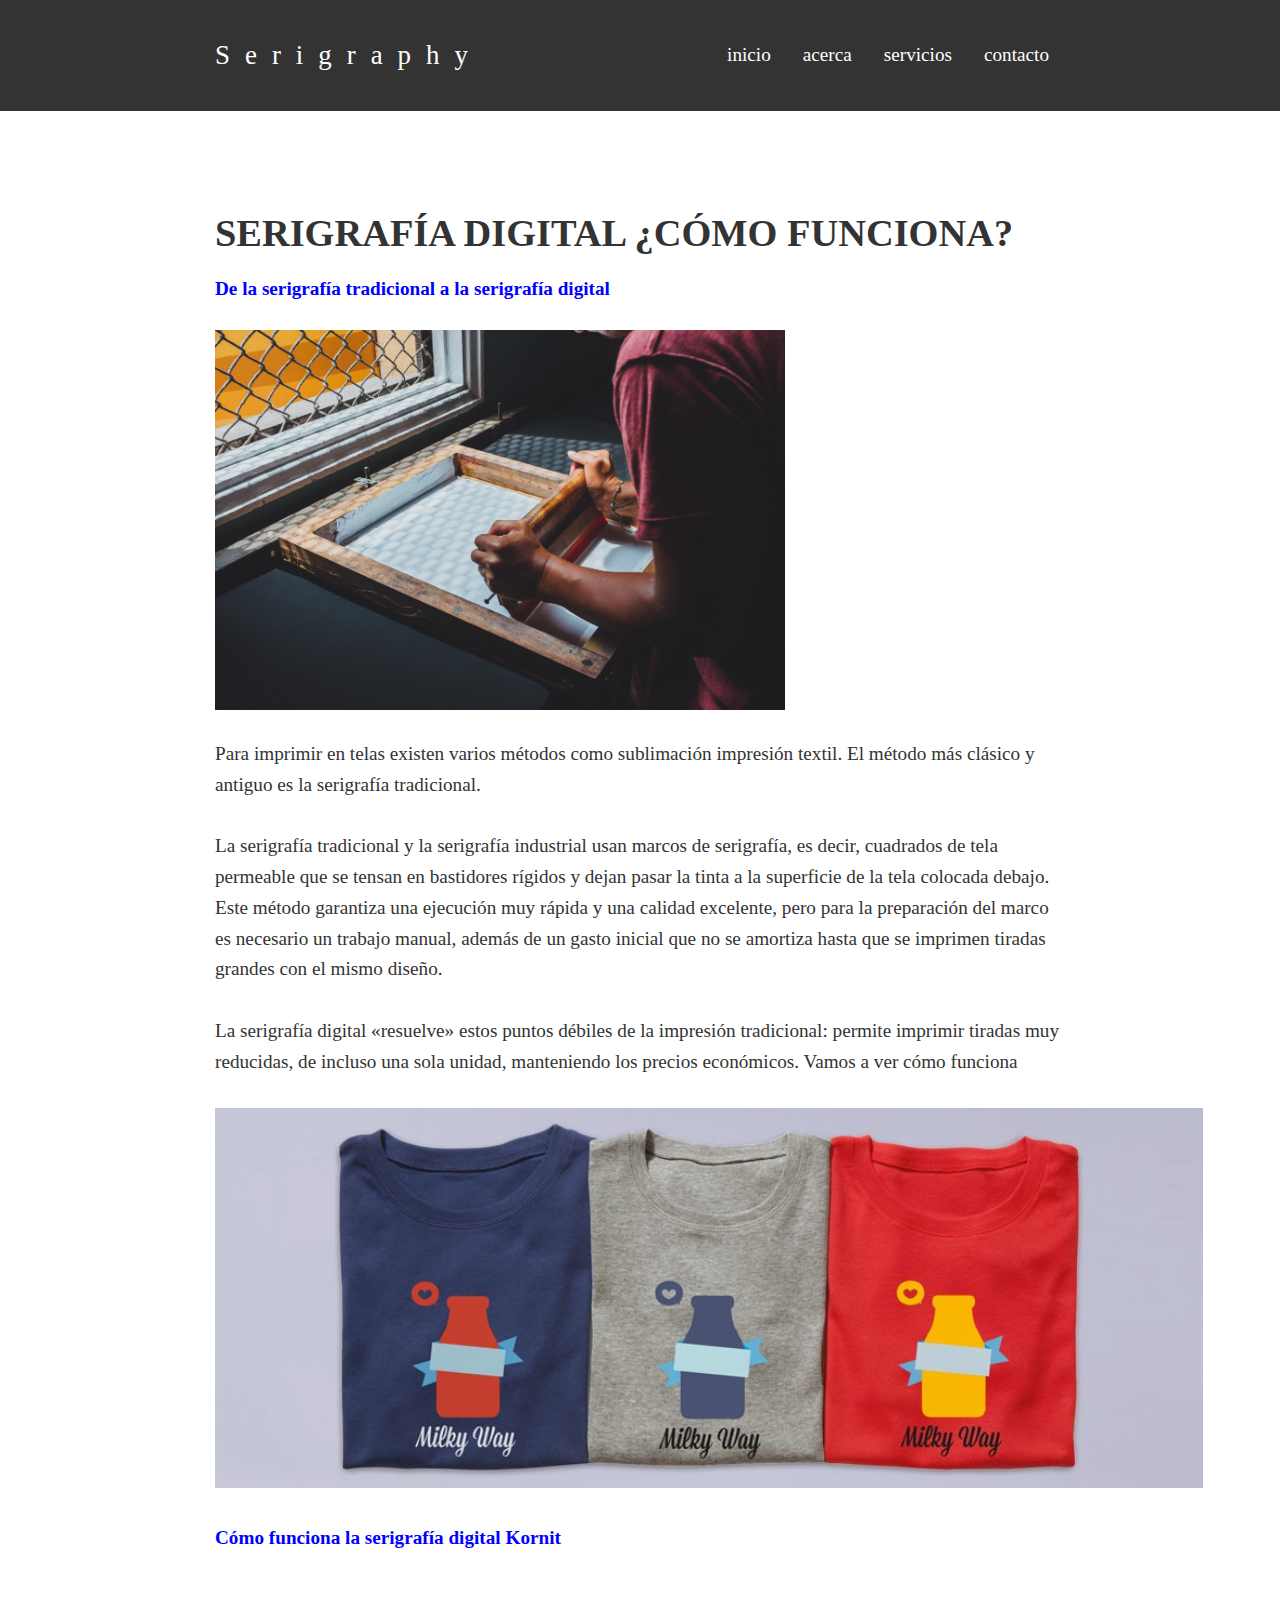
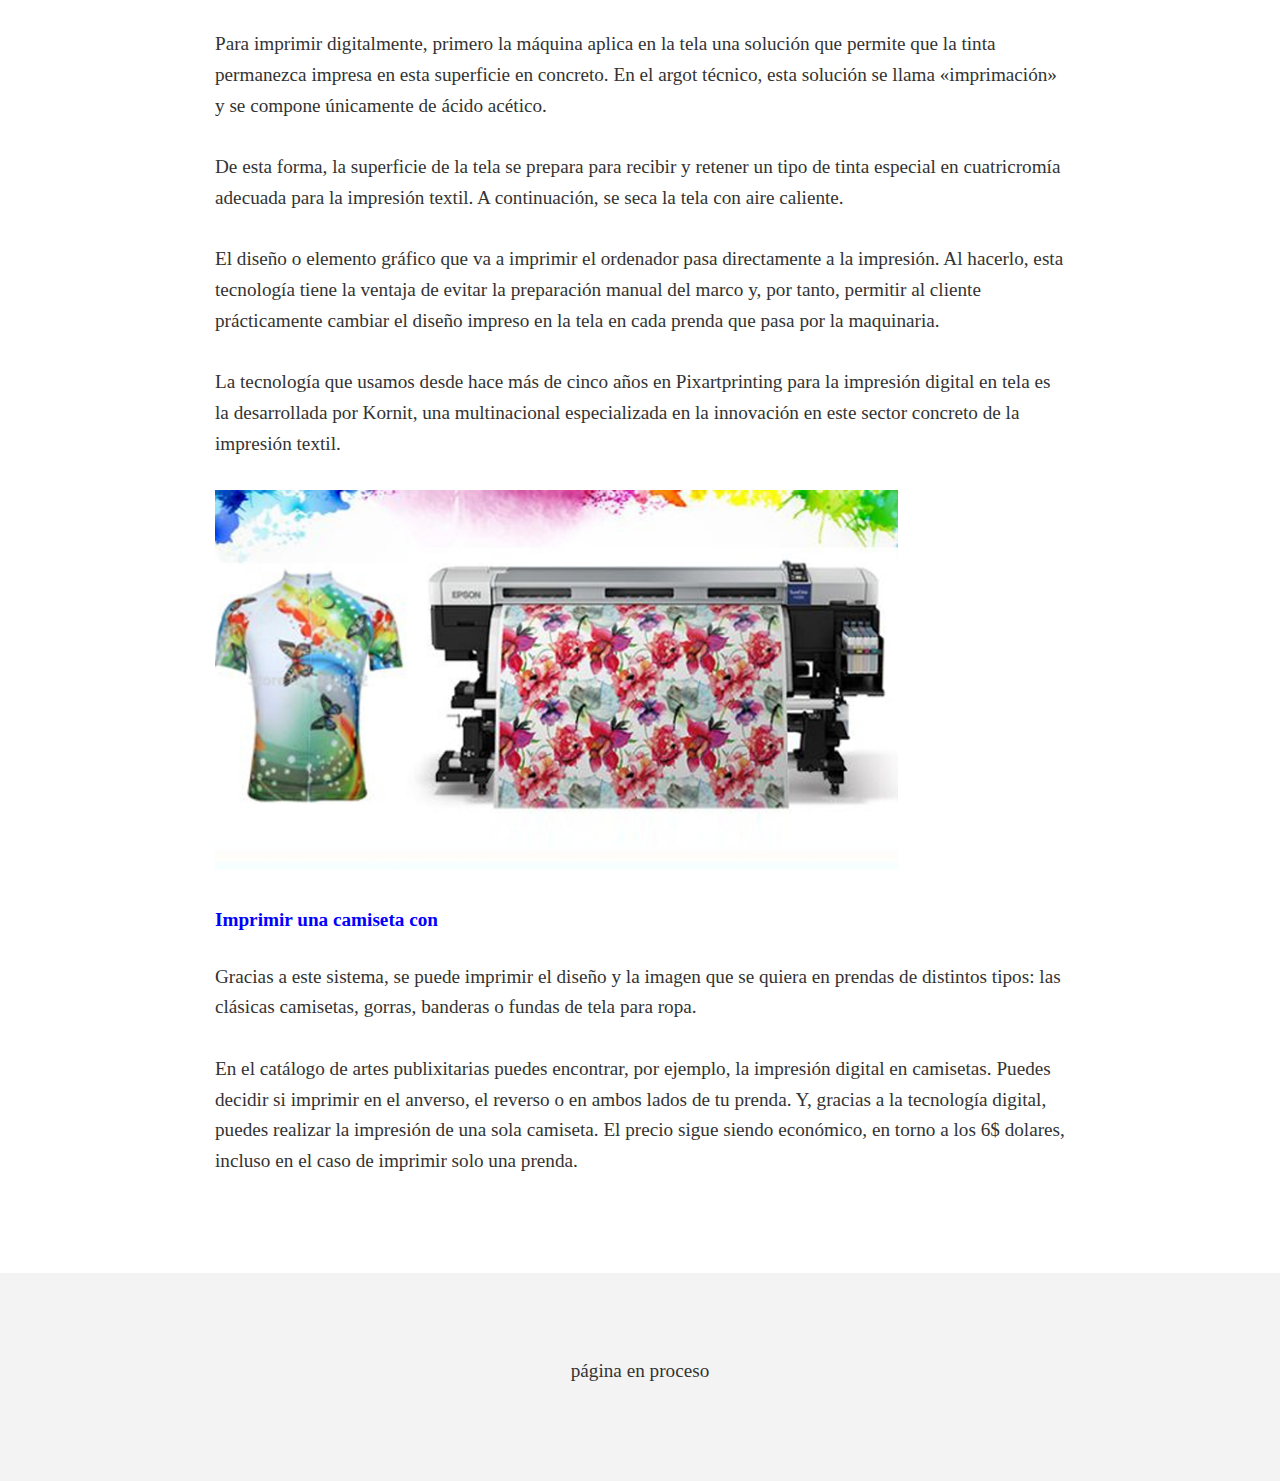
<file: index.html>
<!DOCTYPE html>
<html lang="es">
<head>
	<title> serigraphy.com.mx</title>
	<meta charset="UTF-8">
	<meta name="viewport" content="width=device-width, initial-scale=1">
	<link href="style.css" rel="stylesheet">
</head>
<body >

	<header class="header">
	 <div class="container logo-nav-container">
	 <a href="#"class="logo">Serigraphy</a>
	 <span class="menu-icon">Ver menú</span>
	 <nav class="navigation">
	 	<ul>
	 		<li><a href="inicio.html">inicio</a>
	 			<li><a href="acerca.html">acerca</a>
	 				<li><a href="servicios.html">servicios</a>
	 						<li><a href="contacto.html">contacto</a>
	 	
	 	
	 </ul>
	</nav>
	</div>
	 </header>

	 <main class="main">

	 	<div class="container">
	 		
	 		<h1> SERIGRAFÍA DIGITAL  ¿CÓMO FUNCIONA? </h1>
	 <h4><font color="blue"> De la serigrafía tradicional a la serigrafía digital</font></h4>
	 	<img title='serigrafista'src='imagenes/imagen1.jpg'wider='650'height='380'>

	
<p>Para imprimir en telas existen varios métodos como sublimación impresión textil. El método más clásico y antiguo es la serigrafía tradicional.
</p>

<p>La serigrafía tradicional y la serigrafía industrial usan marcos de serigrafía, es decir, cuadrados de tela permeable que se tensan en bastidores rígidos y dejan pasar la tinta a la superficie de la tela colocada debajo. Este método garantiza una ejecución muy rápida y una calidad excelente, pero para la preparación del marco es necesario un trabajo manual, además de un gasto inicial que no se amortiza hasta que se imprimen tiradas grandes con el mismo diseño.</p> 

<p>La serigrafía digital «resuelve» estos puntos débiles de la impresión tradicional: permite imprimir tiradas muy reducidas, de incluso una sola unidad, manteniendo los precios económicos. Vamos a ver cómo funciona</p> 

<img title='serigrafista'src='imagenes/imagen2.jpg'wider='650'height='380'>
<br>
<h4><font color="blue">Cómo funciona la serigrafía digital Kornit</font></h4>
</br>

<p>Para imprimir digitalmente, primero la máquina aplica en la tela una solución que permite que la tinta permanezca impresa en esta superficie en concreto. En el argot técnico, esta solución se llama «imprimación» y se compone únicamente de ácido acético.</p>

<p>De esta forma, la superficie de la tela se prepara para recibir y retener un tipo de tinta especial en cuatricromía adecuada para la impresión textil. A continuación, se seca la tela con aire caliente.</p> 

<p>El diseño o elemento gráfico que va a imprimir el ordenador pasa directamente a la impresión. Al hacerlo, esta tecnología tiene la ventaja de evitar la preparación manual del marco y, por tanto, permitir al cliente prácticamente cambiar el diseño impreso en la tela en cada prenda que pasa por la maquinaria.</p> 

<p>La tecnología que usamos desde hace más de cinco años en Pixartprinting para la impresión digital en tela es la desarrollada por Kornit, una multinacional especializada en la innovación en este sector concreto de la impresión textil.</p> 
	<img title='serigrafista'src='imagenes/imagen3.jpg'wider='650'height='380'>
	 <h4><font color="blue"> Imprimir una camiseta con </font></h4>
	 <a href=""></a>

<p>Gracias a este sistema, se puede imprimir el diseño y la imagen que se quiera en prendas de distintos tipos: las clásicas camisetas, gorras, banderas o fundas de tela para ropa.</p> 
<p>En el catálogo de artes publixitarias puedes encontrar, por ejemplo, la impresión digital en camisetas. Puedes decidir si imprimir en el anverso, el reverso o en ambos lados de tu prenda. Y, gracias a la tecnología digital, puedes realizar la impresión de una sola camiseta. El precio sigue siendo económico, en torno a los 6$ dolares, incluso en el caso de imprimir solo una prenda.</p> 


	 	</div>
	 	
	 </main>
	 <footer class="footer">
	 	<div class="containern" =>
	 	<p> página en proceso</p>
	 </div>
	 </footer>

	 <script src="https://code.jquery.com/jquery-3.3.1.min.js"></script>
	 <script src="scripts.js"> </script>

</body>
</html>
</file>
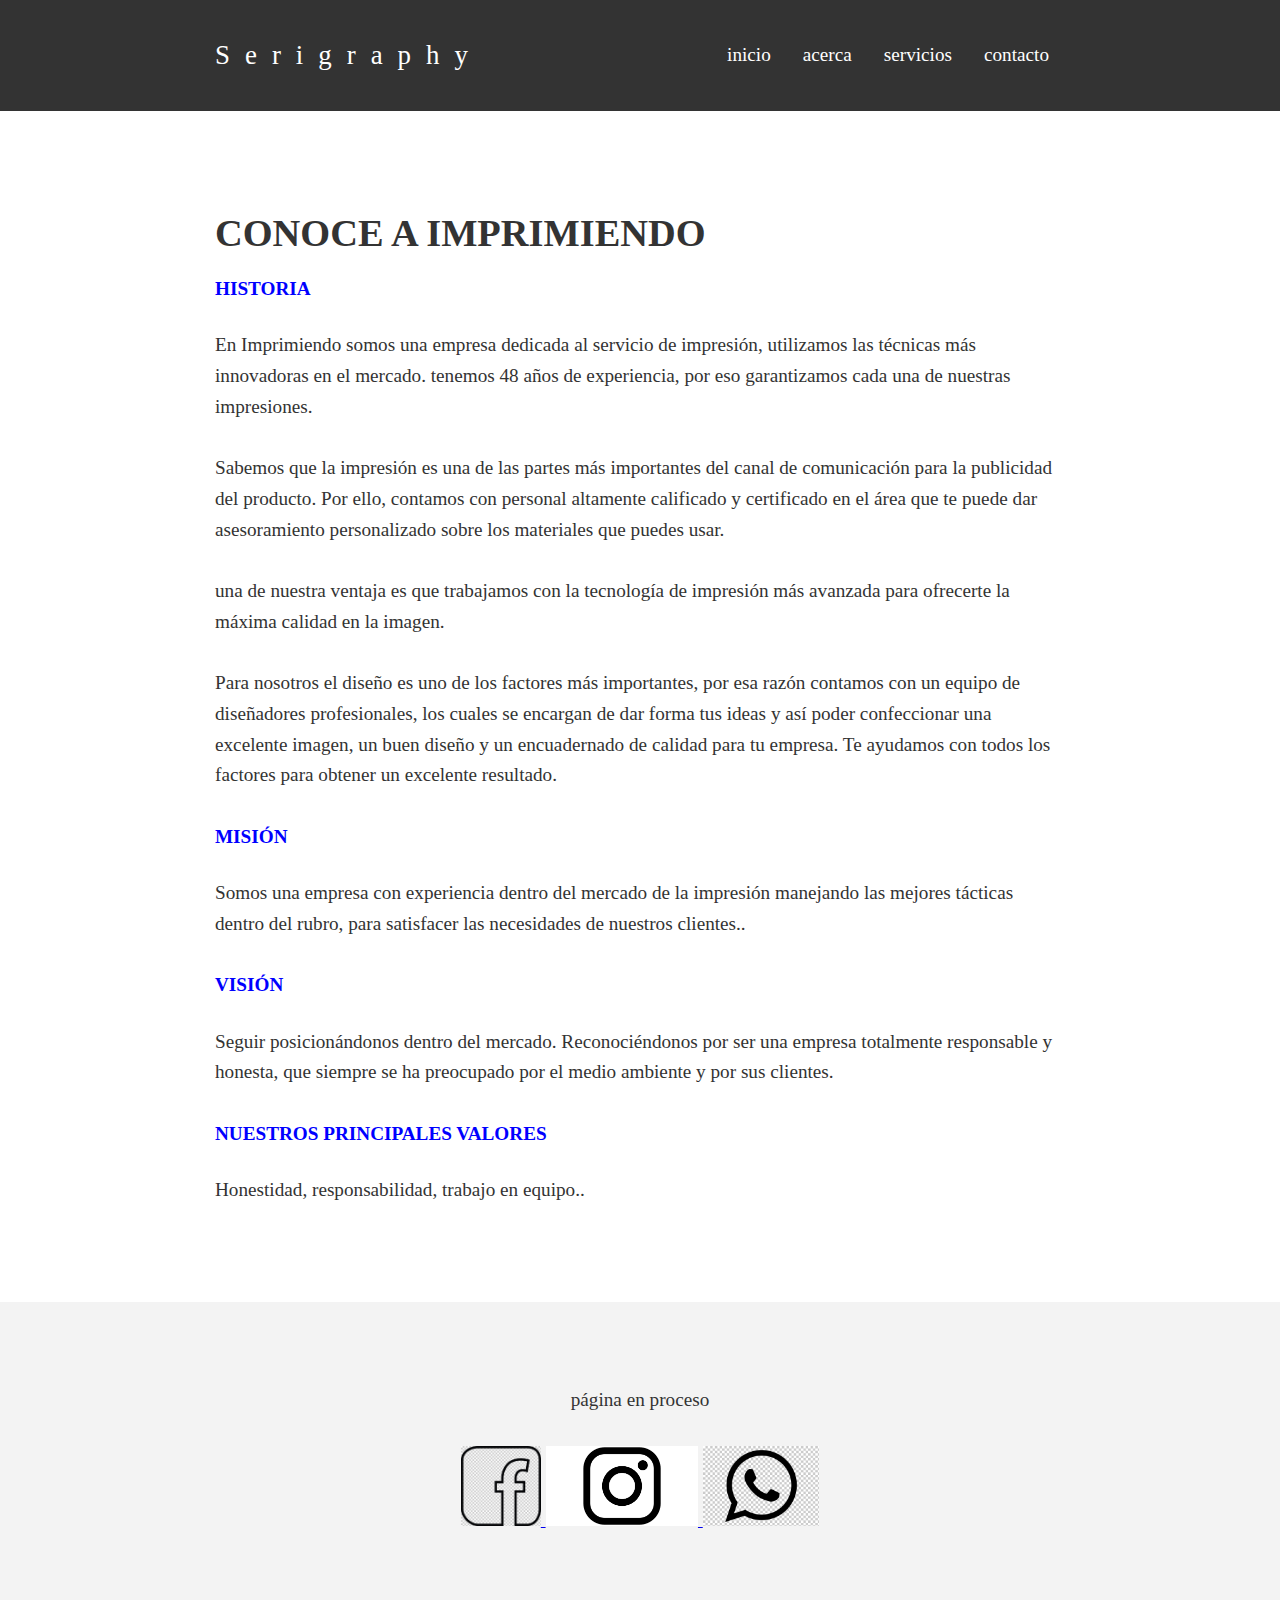
<file: acerca.html>
<!DOCTYPE html>
<html lang="es">
<head>
	<title>serigraphy.com.mx</title>
	<meta charset="UTF-8">
	<meta name="viewport" content="width=device-width, initial-scale=1">
	<link href="style.css" rel="stylesheet">
</head>
<body >

	<header class="header">
	 <div class="container logo-nav-container">
	 <a href="#"class="logo">Serigraphy</a>
	 <span class="menu-icon">Ver menú</span>
	 <nav class="navigation">
	 	<ul>
	 		<li><a href="inicio.html">inicio</a>
	 			<li><a href="acerca.html">acerca</a>
	 				<li><a href="servicios.html">servicios</a>
	 						<li><a href="contacto.html">contacto</a>
	 	
	 	
	 </ul>
	</nav>
	</div>
	 </header>

	 <main class="main">

	 	<div class="container">
	 		
	 		<h1> CONOCE A IMPRIMIENDO</h1>
	 <h4><font color="blue"> HISTORIA</font></h4>

<p>En Imprimiendo somos una empresa dedicada al servicio de impresión, utilizamos las técnicas más innovadoras en el mercado. tenemos 48 años de experiencia, por eso garantizamos cada una de nuestras impresiones.
</p>

<p>Sabemos que la impresión es una de las partes más importantes del canal de comunicación para la publicidad del producto. Por ello, contamos con personal altamente calificado y certificado en el área que te puede dar asesoramiento personalizado sobre los materiales que puedes usar.</p> 

<p>
una de nuestra ventaja es que trabajamos con la tecnología de impresión más avanzada para ofrecerte la máxima calidad en la imagen.</p> 

<p>Para nosotros el diseño es uno de los factores más importantes, por esa razón contamos con un equipo de diseñadores profesionales, los cuales se encargan de dar forma tus ideas y así poder confeccionar una excelente imagen, un buen diseño y un encuadernado de calidad para tu empresa. Te ayudamos con todos los factores para obtener un excelente resultado.</p>
<h4><font color="blue"> MISIÓN</font></h4>
<p>Somos una empresa con experiencia dentro del mercado de la impresión manejando las mejores tácticas dentro del rubro, para satisfacer las necesidades de nuestros clientes..</p> 
<h4><font color="blue"> VISIÓN</font></h4>
<p>Seguir posicionándonos dentro del mercado. Reconociéndonos por ser una empresa totalmente responsable y honesta, que siempre se ha preocupado por el medio ambiente y por sus clientes.</p> 
<h4><font color="blue"> NUESTROS PRINCIPALES VALORES</font></h4>
<p>Honestidad, responsabilidad, trabajo en equipo..</p> 
	

	 	</div>
	 	
	 </main>
	 <footer class="footer">
	 	<div class="containern" =>
	 	<p>página en proceso </p>
	 </div>
	 <a href="  https://www.facebook.com/people/Josue-Garcia-de-Jesus/100011081619740 "> <img src="imagenes/facebookbc.jpg"wider='80'height='80'></a><a href=" https://www.instagram.com/?hl=es-la  "> <img src="imagenes/instabc.png"wider='80'height='80'></a><a href=" https://web.whatsapp.com/  "> <img src="imagenes/whatbc.jpg"wider='80'height='80'></a>
	 </footer>

	 <script src="https://code.jquery.com/jquery-3.3.1.min.js"></script>
	 <script src="scripts.js"> </script>

</body>
</html>
</file>
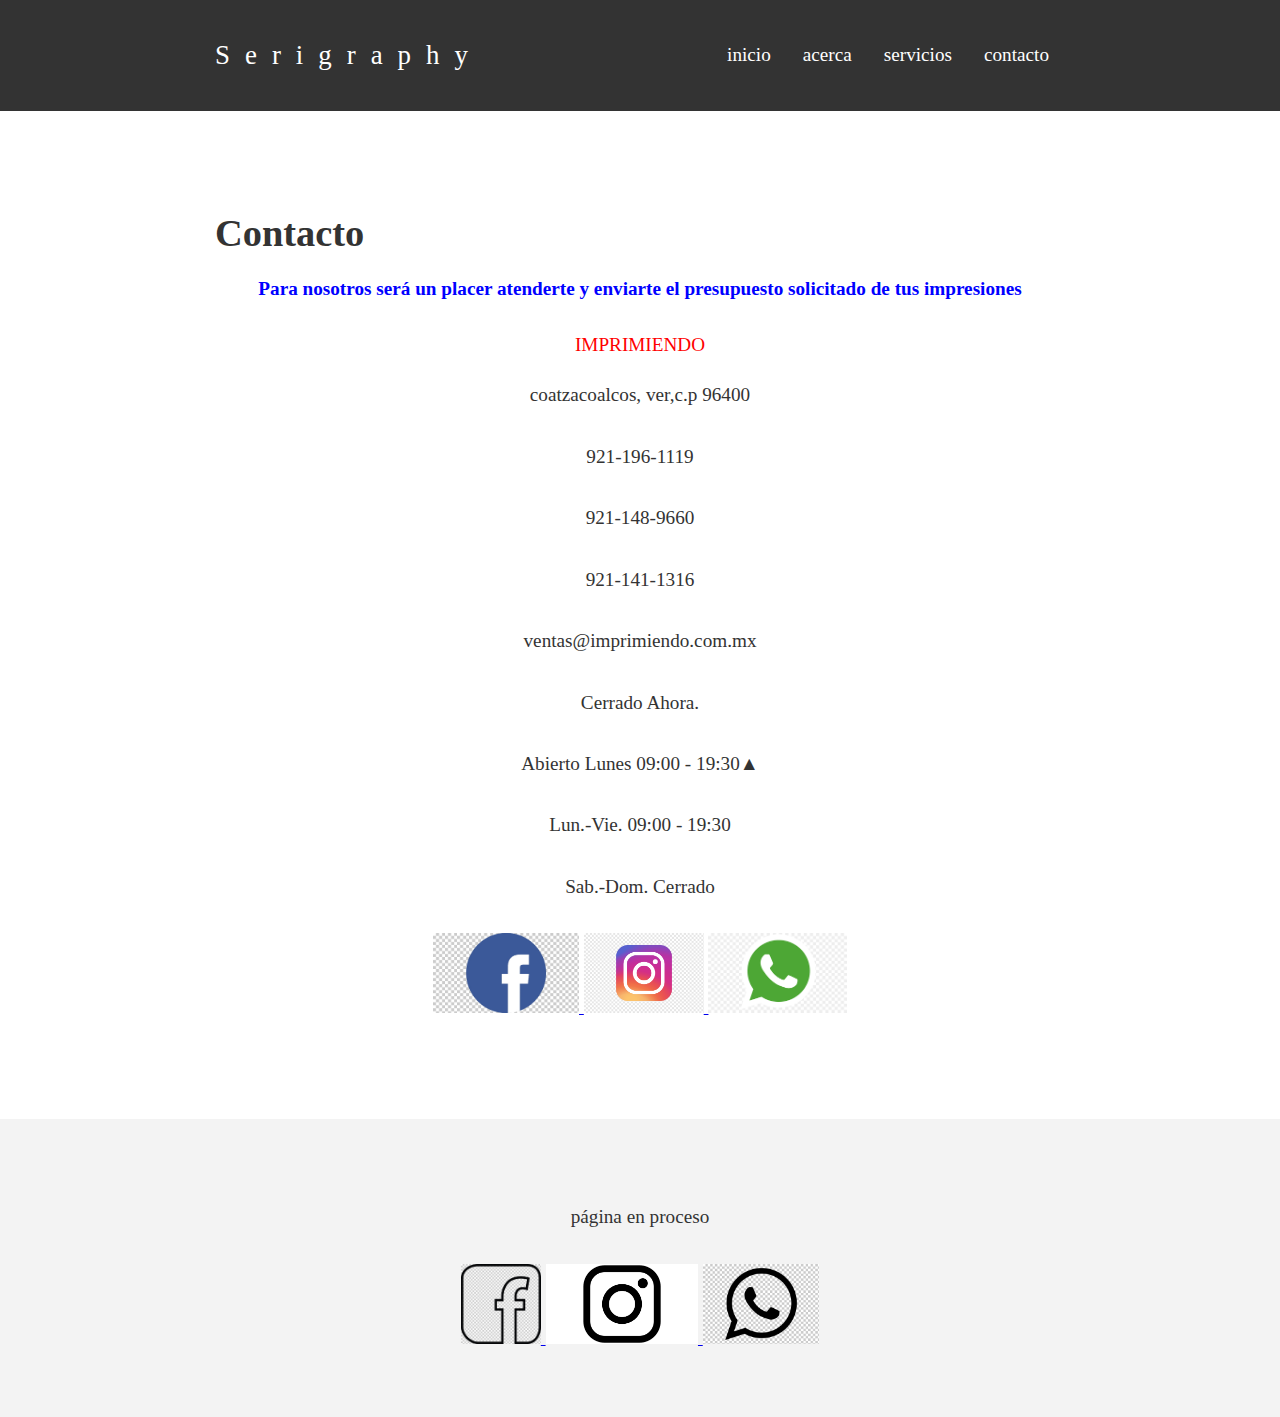
<file: contacto.html>
<!DOCTYPE html>
<html lang="es">
<head>
	<title> serigraphy.com.mx</title>
	<meta charset="UTF-8">
	<meta name="viewport" content="width=device-width, initial-scale=1">
	<link href="style.css" rel="stylesheet">
</head>
<body >

	<header class="header">
	 <div class="container logo-nav-container">
	 <a href="#"class="logo">Serigraphy</a>
	 <span class="menu-icon">Ver menú</span>
	 <nav class="navigation">
	 	<ul>
	 		<li><a href="inicio.html">inicio</a>
	 			<li><a href="acerca.html">acerca</a>
	 				<li><a href="servicios.html">servicios</a>
	 						<li><a href="contacto.html">contacto</a>
	 	
	 	
	 </ul>
	</nav>
	</div>
	 </header>

	 <main class="main">

	 	<div class="container">
	 		
	 		<h1> Contacto</h1>
<CENTER>
	 <h4><font color="blue"> Para nosotros será un placer atenderte y enviarte el presupuesto solicitado de tus impresiones</font></h4>

	
<font color="RED">IMPRIMIENDO</font>


<p>coatzacoalcos, ver,c.p 96400</p> 

<p>921-196-1119</p> 
<p>921-148-9660</p> 
<p>921-141-1316</p> 

<p> ventas@imprimiendo.com.mx</p>
<p>Cerrado Ahora.</p>
<p>Abierto Lunes 09:00 - 19:30▲</p>
<p>Lun.-Vie.	09:00 - 19:30</p>
<p>Sab.-Dom.	Cerrado</p>

<a href="  https://www.facebook.com/people/Josue-Garcia-de-Jesus/100011081619740 "> <img src="imagenes/facebook.jpg"wider='80'height='80'></a><a href=" https://www.instagram.com/?hl=es-la  "> <img src="imagenes/insta.png"wider='80'height='80'></a><a href=" https://web.whatsapp.com/  "> <img src="imagenes/what.png"wider='80'height='80'></a>

</CENTER>

	 	</div>
	 	
	 </main>
	 <footer class="footer">
	 	<div class="containern" =>
	 	<p> página en proceso</p>
	 </div>
	 <a href="  https://www.facebook.com/people/Josue-Garcia-de-Jesus/100011081619740 "> <img src="imagenes/facebookbc.jpg"wider='80'height='80'></a><a href=" https://www.instagram.com/?hl=es-la  "> <img src="imagenes/instabc.png"wider='80'height='80'></a><a href=" https://web.whatsapp.com/  "> <img src="imagenes/whatbc.jpg"wider='80'height='80'></a>
	 </footer>

	 <script src="https://code.jquery.com/jquery-3.3.1.min.js"></script>
	 <script src="scripts.js"> </script>

</body>
</html>
</file>
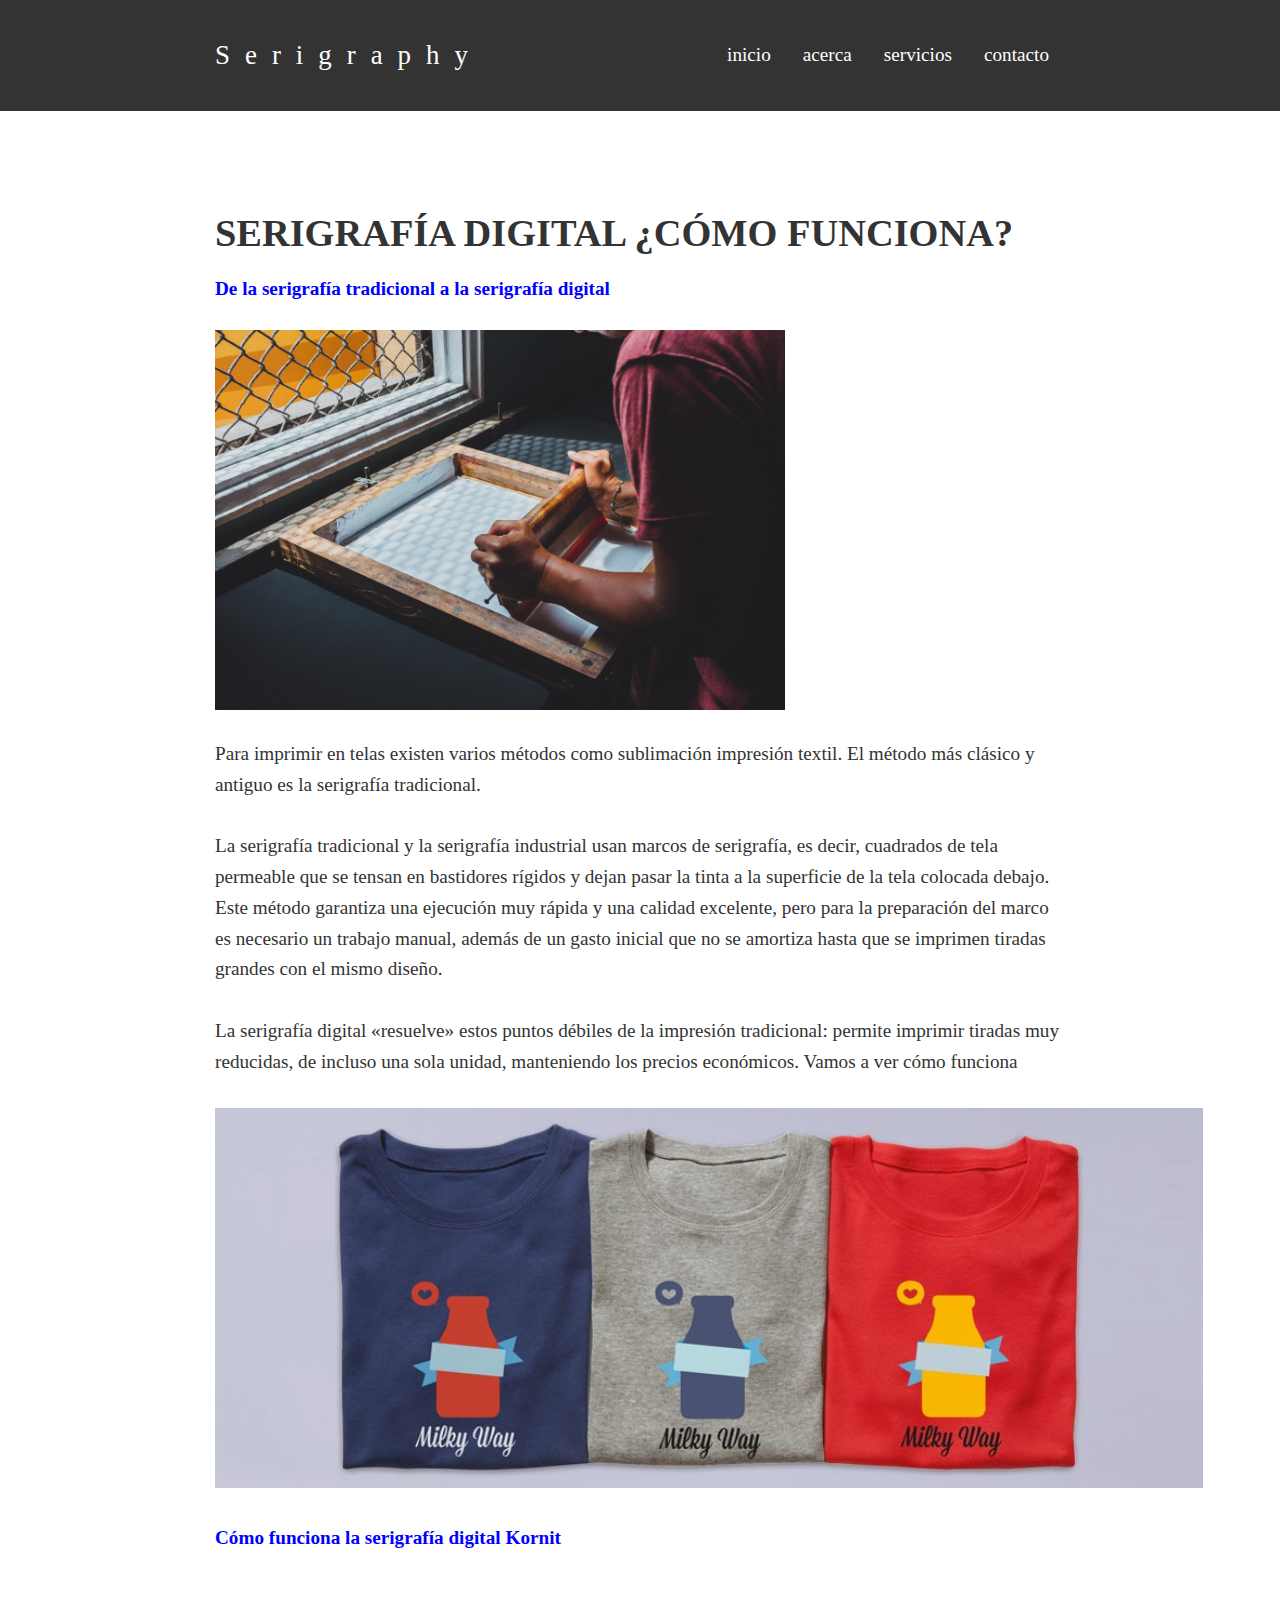
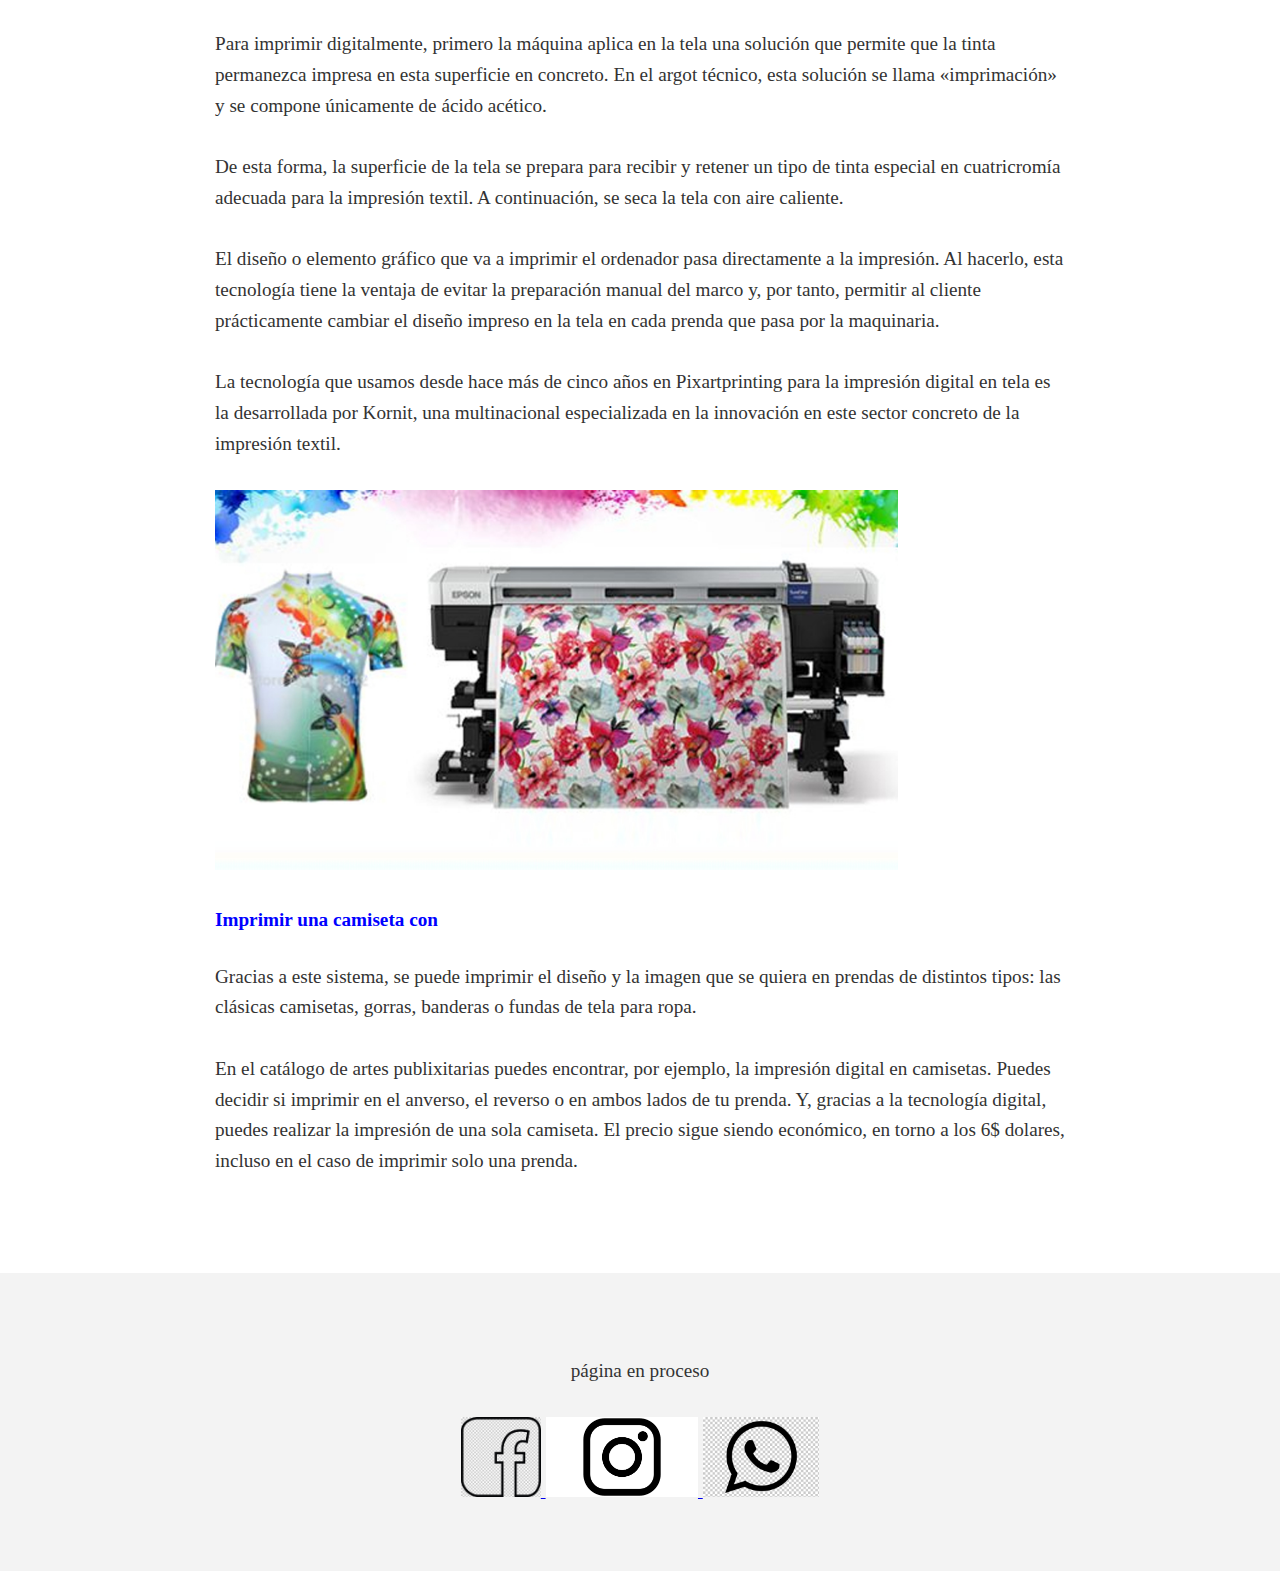
<file: inicio.html>
<!DOCTYPE html>
<html lang="es">
<head>
	<title>inicio</title>
	<meta charset="UTF-8">
	<meta name="viewport" content="width=device-width, initial-scale=1">
	<link href="style.css" rel="stylesheet">
</head>
<body >

	<header class="header">
	 <div class="container logo-nav-container">
	 <a href="#"class="logo">Serigraphy</a>
	 <span class="menu-icon">Ver menú</span>
	 <nav class="navigation">
	 	<ul>
	 		<li><a href="inicio.html">inicio</a>
	 			<li><a href="acerca.html">acerca</a>
	 				<li><a href="servicios.html">servicios</a>
	 						<li><a href="contacto.html">contacto</a>
	 	
	 	
	 </ul>
	</nav>
	</div>
	 </header>

	 <main class="main">

	 	<div class="container">
	 		
	 		<h1> SERIGRAFÍA DIGITAL  ¿CÓMO FUNCIONA? </h1>
	 <h4><font color="blue"> De la serigrafía tradicional a la serigrafía digital</font></h4>
	 	<img title='serigrafista'src='imagenes/imagen1.jpg'wider='650'height='380'>

	
<p>Para imprimir en telas existen varios métodos como sublimación impresión textil. El método más clásico y antiguo es la serigrafía tradicional.
</p>

<p>La serigrafía tradicional y la serigrafía industrial usan marcos de serigrafía, es decir, cuadrados de tela permeable que se tensan en bastidores rígidos y dejan pasar la tinta a la superficie de la tela colocada debajo. Este método garantiza una ejecución muy rápida y una calidad excelente, pero para la preparación del marco es necesario un trabajo manual, además de un gasto inicial que no se amortiza hasta que se imprimen tiradas grandes con el mismo diseño.</p> 

<p>La serigrafía digital «resuelve» estos puntos débiles de la impresión tradicional: permite imprimir tiradas muy reducidas, de incluso una sola unidad, manteniendo los precios económicos. Vamos a ver cómo funciona</p> 

<img title='serigrafista'src='imagenes/imagen2.jpg'wider='650'height='380'>
<br>
<h4><font color="blue">Cómo funciona la serigrafía digital Kornit</font></h4>
</br>

<p>Para imprimir digitalmente, primero la máquina aplica en la tela una solución que permite que la tinta permanezca impresa en esta superficie en concreto. En el argot técnico, esta solución se llama «imprimación» y se compone únicamente de ácido acético.</p>

<p>De esta forma, la superficie de la tela se prepara para recibir y retener un tipo de tinta especial en cuatricromía adecuada para la impresión textil. A continuación, se seca la tela con aire caliente.</p> 

<p>El diseño o elemento gráfico que va a imprimir el ordenador pasa directamente a la impresión. Al hacerlo, esta tecnología tiene la ventaja de evitar la preparación manual del marco y, por tanto, permitir al cliente prácticamente cambiar el diseño impreso en la tela en cada prenda que pasa por la maquinaria.</p> 

<p>La tecnología que usamos desde hace más de cinco años en Pixartprinting para la impresión digital en tela es la desarrollada por Kornit, una multinacional especializada en la innovación en este sector concreto de la impresión textil.</p> 
	<img title='serigrafista'src='imagenes/imagen3.jpg'wider='650'height='380'>
	 <h4><font color="blue"> Imprimir una camiseta con </font></h4>
	 <a href=""></a>

<p>Gracias a este sistema, se puede imprimir el diseño y la imagen que se quiera en prendas de distintos tipos: las clásicas camisetas, gorras, banderas o fundas de tela para ropa.</p> 
<p>En el catálogo de artes publixitarias puedes encontrar, por ejemplo, la impresión digital en camisetas. Puedes decidir si imprimir en el anverso, el reverso o en ambos lados de tu prenda. Y, gracias a la tecnología digital, puedes realizar la impresión de una sola camiseta. El precio sigue siendo económico, en torno a los 6$ dolares, incluso en el caso de imprimir solo una prenda.</p> 


	 	</div>
	 	
	 </main>
	 <footer class="footer">
	 	<div class="containern" =>
	 	<p> página en proceso</p>
	 </div>
	 	</div>
	 <a href="  https://www.facebook.com/people/Josue-Garcia-de-Jesus/100011081619740 "> <img src="imagenes/facebookbc.jpg"wider='80'height='80'></a><a href=" https://www.instagram.com/?hl=es-la  "> <img src="imagenes/instabc.png"wider='80'height='80'></a><a href=" https://web.whatsapp.com/  "> <img src="imagenes/whatbc.jpg"wider='80'height='80'></a>
	 </footer>

	 <script src="https://code.jquery.com/jquery-3.3.1.min.js"></script>
	 <script src="scripts.js"> </script>

</body>
</html>
</file>
<file: style.css>
body{
	font-family: georgia, times , serif;
	color: #333;
	font-size: 1.2rem;
	line-height: 1.6em;
	margin:0;
}
h1{
font-size:2 rem;
line-height: 1,3em;

}
p{
	margin-bottom: 1.6em;
}
.container{
	width: 85%;
	max-width: 850px;
	margin: 0 auto;
}
.header{
	background: #333;
	color:white;
	padding: 2rem 0;

 position: fixed;
 left: 0;
 top: 0;
 right: 0%;
}
.header a{
	color: white;
	text-decoration: none;
}
.logo-nav-container{
 display: flex;
 justify-content: space-between;
 align-items: center;
 flex-wrap: wrap;
}
.logo{
	letter-spacing: 15px;
	font-size:1.4em; 

}
.menu-icon{
	display: none;
}
.navigation ul{
	margin: 0;
	padding: 0;
	list-style: none;
}
.navigation ul li{
	display: inline-block;
}
.navigation ul li a{
	padding: 0.5rem 1rem;
	display: block;
	transition: all 0.4s linear;
	border-radius: 5px;
}
.navigation ul li a:hover{
	background: #4a4a4a;
}

.main{
	padding-top: 12rem;
}
.footer{
	background: #f2f2f2f2;
	padding: 4rem 0;
	text-align: center;
	margin-top: 6rem; 
}
@media only screen and (max-width: 767px){
.menu-icon{
	display: block;
	cursor: pointer;
}
.navigation{
	width: 100%;
	margin-top: 1rem;
	padding: 0.5rem 1rem;
}
.navigation ul{
	display: none;

}
.navigation ul.show{
	display: block;
}

.navigation ul li{
	display: block;
}
.navigation ul li a{
	padding: 0.5rem 0;
	display: block;
	transition: all 0.4s linear;
	border-radius: 5px;
}
.navigation ul li a:hover{
	background: #4a4a4a;
}

}
</file>
